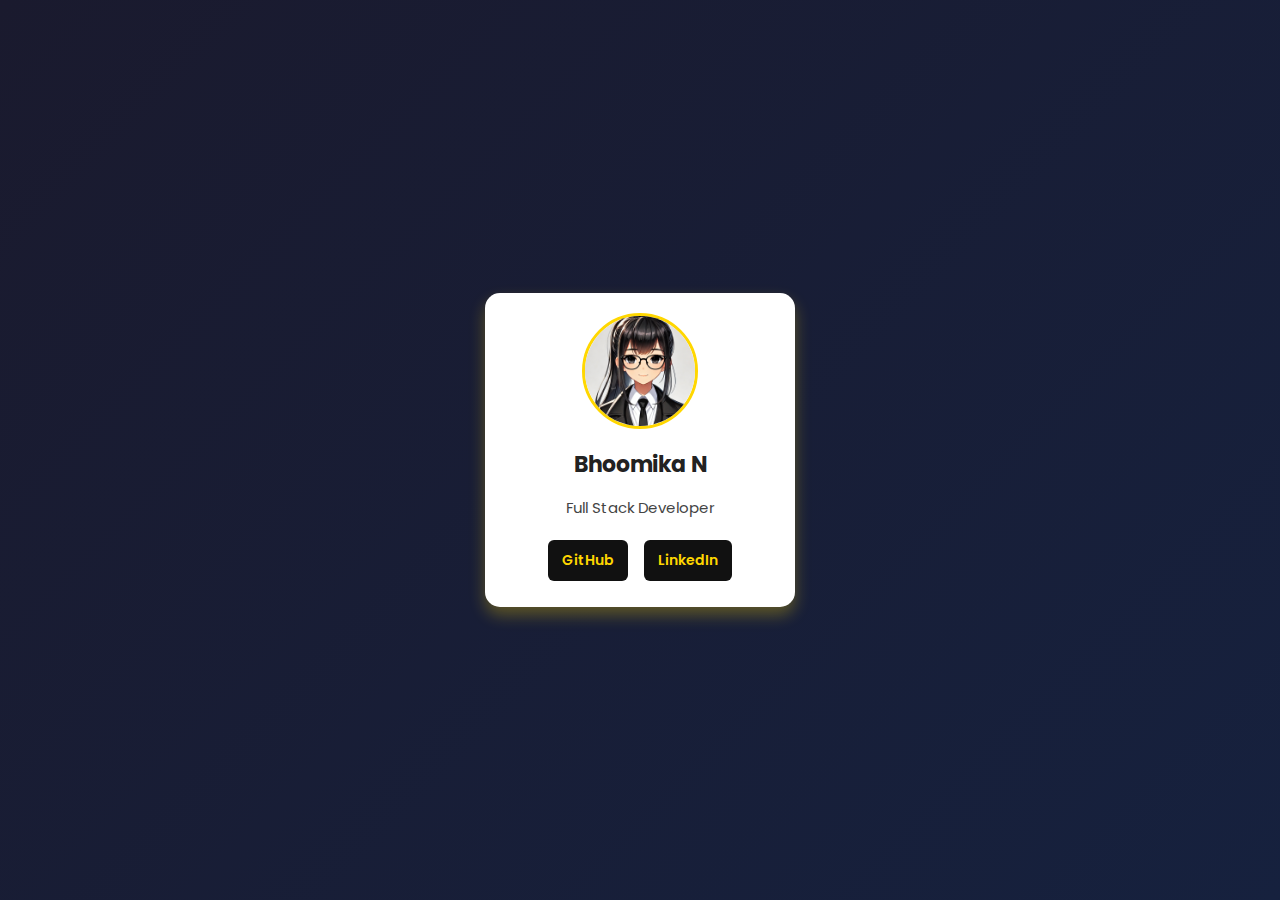
<file: Profile Snapshot/index.html>
<!DOCTYPE html>
<html lang="en">

<head>
    <meta charset="UTF-8">
    <meta name="viewport" content="width=device-width, initial-scale=1.0">
    <title>Profile Snapshot</title>
    <link rel="stylesheet" href="style.css">
</head>

<body>
    <div class="profile-card">
        <div class="profile-image">
            <img src="profile.jpg" alt="Profile Picture">
        </div>
        <div class="profile-info">
            <h2>Bhoomika N</h2>
            <p>Full Stack Developer</p>
            <div class="social-links">
                <a href="https://github.com/bhoomikaniranjan" target="_blank">GitHub</a>
                <a href="https://www.linkedin.com/in/bhoomika-n-bb510929a/" target="_blank">LinkedIn</a>
            </div>
        </div>
    </div>
</body>

</html>
</file>
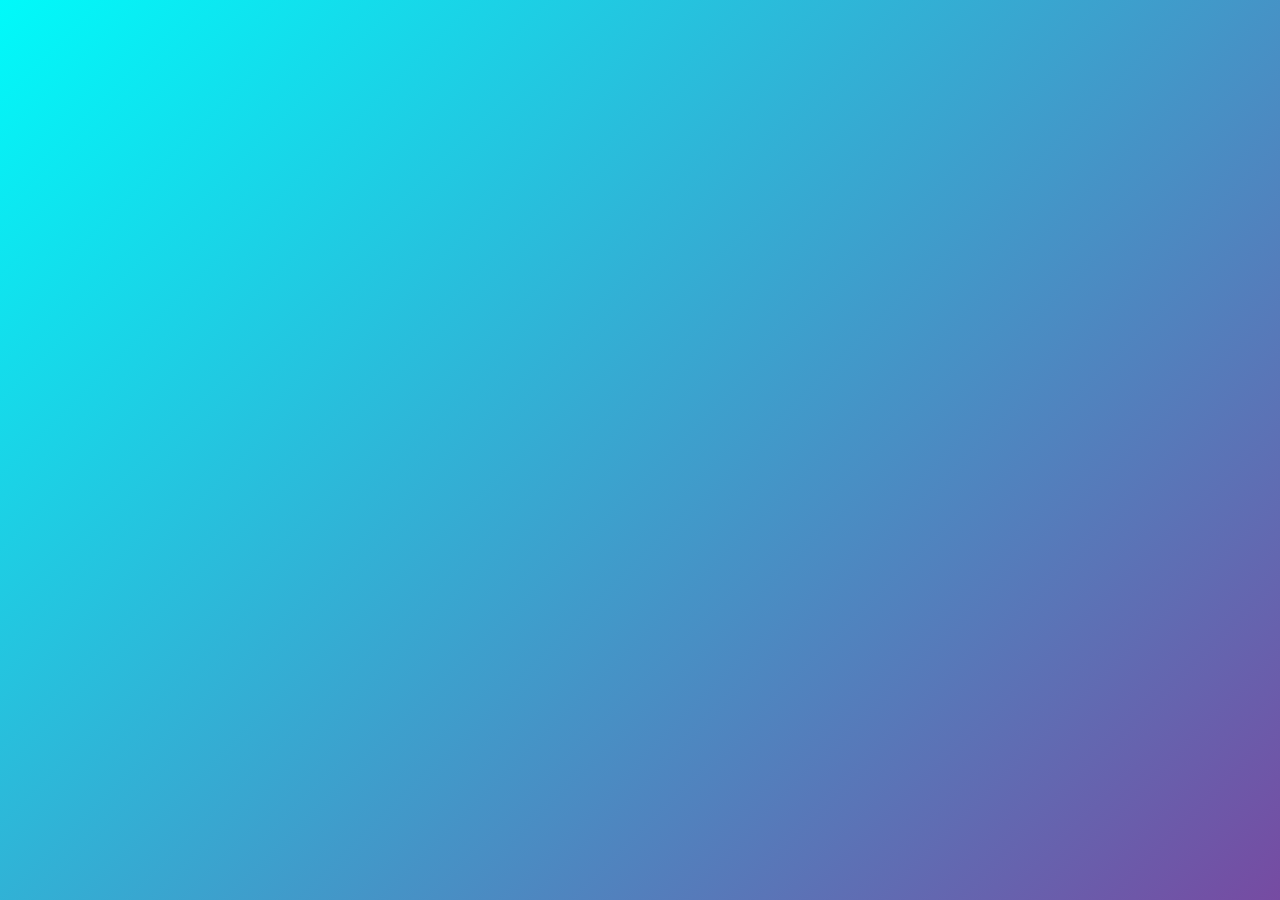
<file: QuoteWave/index.html>
<!DOCTYPE html>
<html lang="en">

<head>
    <meta charset="UTF-8">
    <meta name="viewport" content="width=device-width, initial-scale=1.0">
    <title>QuoteWave - CSS Quotes</title>
    <link rel="stylesheet" href="style.css">
</head>

<body>
    <div class="container">
        <div class="quote-box">
            <p class="quote">“The only way to do great work is to love what you do.”</p>
            <p class="author">— Steve Jobs</p>
        </div>
        <div class="quote-box">
            <p class="quote">“Believe you can and you’re halfway there.”</p>
            <p class="author">— Theodore Roosevelt</p>
        </div>
        <div class="quote-box">
            <p class="quote">“Success is not final, failure is not fatal: It is the courage to continue that counts.”</p>
            <p class="author">— Winston Churchill</p>
        </div>
    </div>
</body>

</html>
</file>
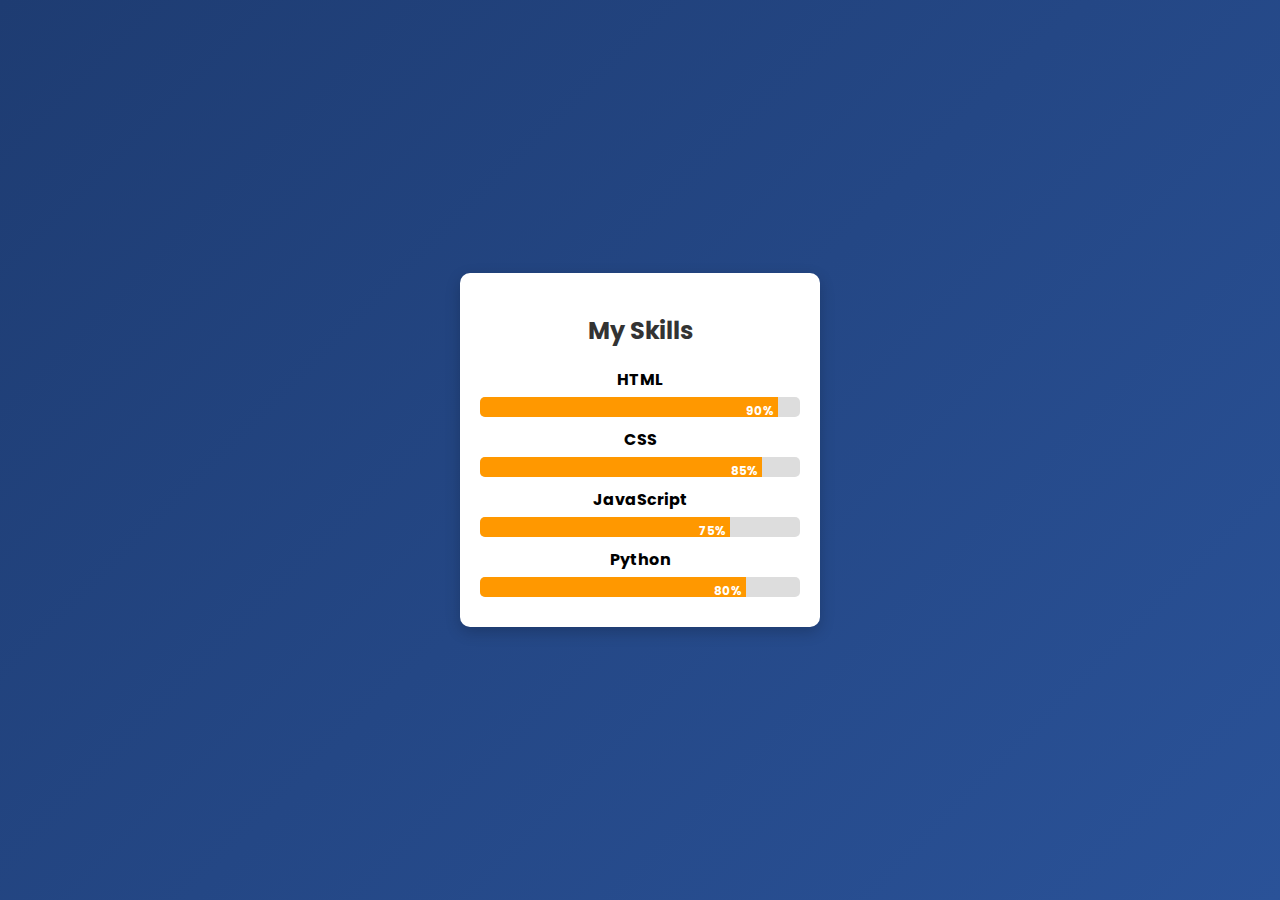
<file: Skill-Master/index.html>
<!DOCTYPE html>
<html lang="en">

<head>
    <meta charset="UTF-8">
    <meta name="viewport" content="width=device-width, initial-scale=1.0">
    <title>SkillMaster - Animated Progress Bar</title>
    <link rel="stylesheet" href="style.css">
</head>

<body>
    <div class="skills-container">
        <h2>My Skills</h2>

        <div class="skill">
            <p>HTML</p>
            <div class="progress-bar">
                <div class="progress" style="width: 90%;">90%</div>
            </div>
        </div>

        <div class="skill">
            <p>CSS</p>
            <div class="progress-bar">
                <div class="progress" style="width: 85%;">85%</div>
            </div>
        </div>

        <div class="skill">
            <p>JavaScript</p>
            <div class="progress-bar">
                <div class="progress" style="width: 75%;">75%</div>
            </div>
        </div>

        <div class="skill">
            <p>Python</p>
            <div class="progress-bar">
                <div class="progress" style="width: 80%;">80%</div>
            </div>
        </div>
    </div>
</body>

</html>
</file>
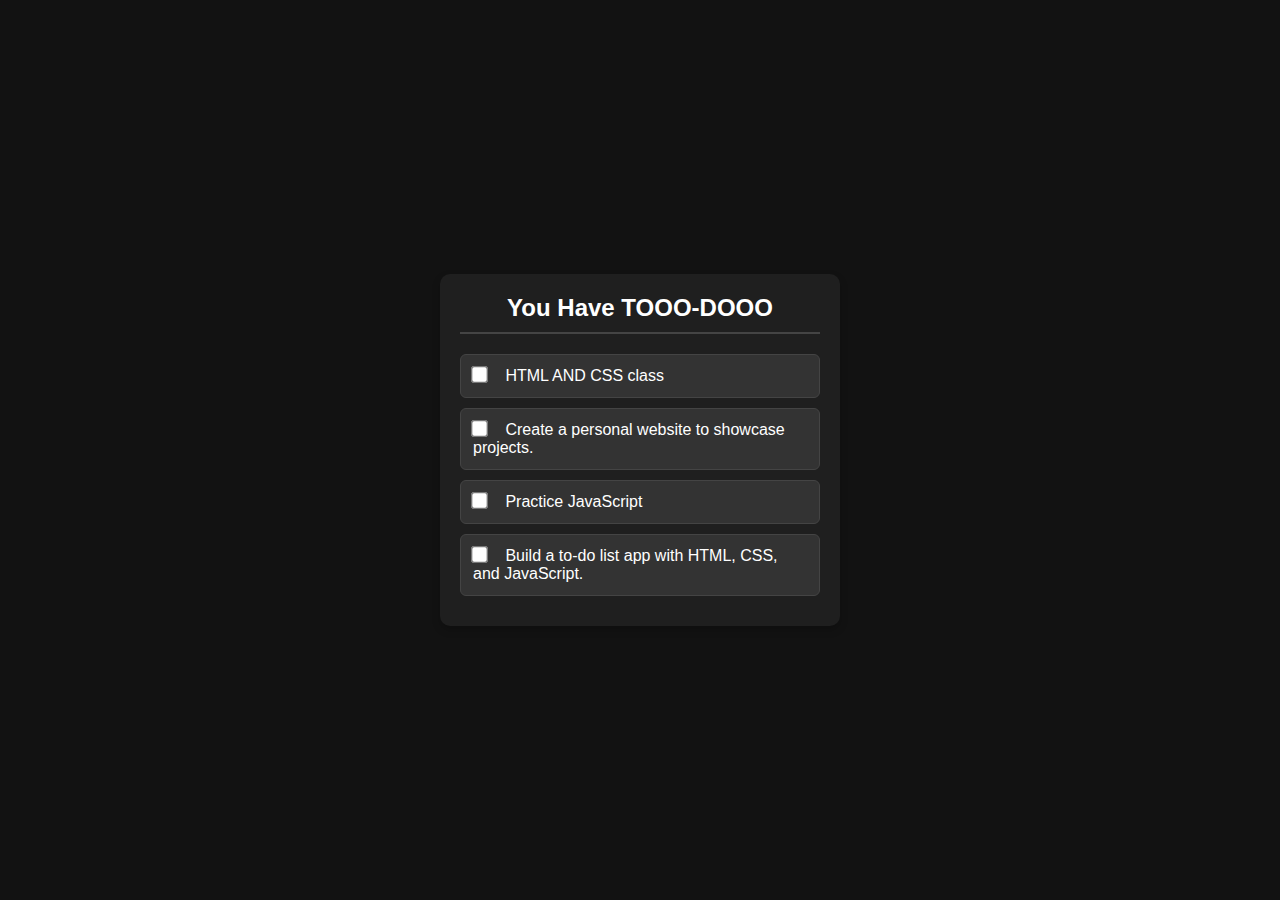
<file: To-Do list/index.html>
<!DOCTYPE html>
<html lang="en">

<head>
    <meta charset="UTF-8">
    <meta name="viewport" content="width=device-width, initial-scale=1.0">
    <title>To-Do List</title>
    <link rel="stylesheet" href="styles.css">
</head>

<body>
    <div class="todo-container">
        <h1>You Have TOOO-DOOO</h1>
        <ul>
            <li><label><input type="checkbox"> HTML AND CSS class </label></li>
            <li><label><input type="checkbox"> Create a personal website to showcase projects.</label></li>
            <li><label><input type="checkbox"> Practice JavaScript</label></li>
            <li><label><input type="checkbox"> Build a to-do list app with HTML, CSS, and JavaScript.</label></li>
        </ul>
    </div>
</body>

</html>
</file>
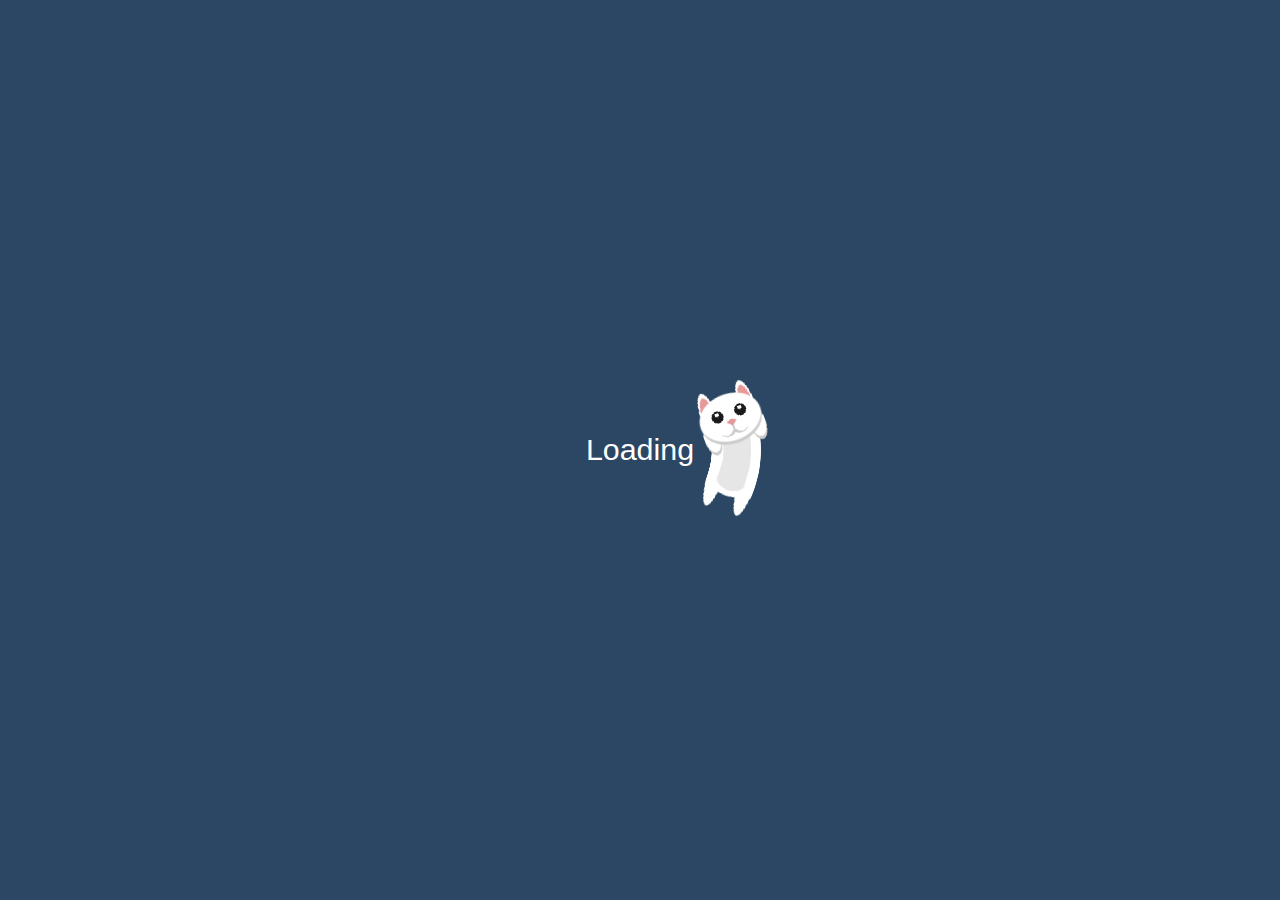
<file: Cat-Loader/cat-loader.html>
<!DOCTYPE html>
<html lang="en">
  <head>
    <meta charset="UTF-8">
    <meta name="viewport" content="width=device-width, initial-scale=1.0">
    <link rel="stylesheet" href="cat-loader.css">
    <title>Document</title>
  </head>
  <body>
    <p class="loading-text">Loading</p>
    <div class="cat">
      <div class="cat__segment"></div>
      <div class="cat__segment"></div>
      <div class="cat__segment"></div>
      <div class="cat__segment"></div>
      <div class="cat__segment"></div>
      <div class="cat__segment"></div>
      <div class="cat__segment"></div>
      <div class="cat__segment"></div>
      <div class="cat__segment"></div>
      <div class="cat__segment"></div>
      <div class="cat__segment"></div>
      <div class="cat__segment"></div>
      <div class="cat__segment"></div>
      <div class="cat__segment"></div>
      <div class="cat__segment"></div>
      <div class="cat__segment"></div>
      <div class="cat__segment"></div>
      <div class="cat__segment"></div>
      <div class="cat__segment"></div>
      <div class="cat__segment"></div>
      <div class="cat__segment"></div>
      <div class="cat__segment"></div>
      <div class="cat__segment"></div>
      <div class="cat__segment"></div>
      <div class="cat__segment"></div>
      <div class="cat__segment"></div>
      <div class="cat__segment"></div>
      <div class="cat__segment"></div>
      <div class="cat__segment"></div>
      <div class="cat__segment"></div>
    </div>
  </body>
</html>
</file>
<file: Profile Snapshot/style.css>
@import url('https://fonts.googleapis.com/css2?family=Poppins:wght@300;600&display=swap');
body {
    background: linear-gradient(135deg, #1a1a2e, #16213e);
    /* Dark Navy to Deep Purple */
    display: flex;
    justify-content: center;
    align-items: center;
    height: 100vh;
    margin: 0;
    font-family: 'Poppins', sans-serif;
}

.profile-card {
    background: #ffffff;
    /* Clean white card */
    padding: 20px;
    border-radius: 15px;
    box-shadow: 0 8px 16px rgba(255, 215, 0, 0.3);
    /* Soft gold glow */
    text-align: center;
    width: 270px;
    transition: transform 0.3s ease, box-shadow 0.3s ease;
}

.profile-card:hover {
    transform: translateY(-5px);
    box-shadow: 0 12px 24px rgba(255, 215, 0, 0.5);
    /* Stronger gold glow */
}

.profile-image img {
    width: 110px;
    height: 110px;
    border-radius: 50%;
    border: 3px solid #ffd700;
    /* Gold border */
}

.profile-info h2 {
    margin: 12px 0 5px;
    font-size: 22px;
    color: #222;
    /* Dark text for contrast */
}

.profile-info p {
    color: #444;
    font-size: 15px;
    margin-bottom: 15px;
}

.social-links a {
    display: inline-block;
    margin: 6px;
    padding: 10px 14px;
    background: #111;
    /* Sleek black buttons */
    color: #ffd700;
    /* Gold text */
    border-radius: 6px;
    text-decoration: none;
    font-size: 14px;
    font-weight: 600;
    transition: background 0.3s ease, transform 0.2s;
}

.social-links a:hover {
    background: #ffd700;
    /* Gold hover */
    color: #111;
    /* Black text on hover */
    transform: scale(1.1);
}
</file>
<file: QuoteWave/style.css>
@import url('https://fonts.googleapis.com/css2?family=Poppins:wght@300;400;600&display=swap');
body {
    background: linear-gradient(135deg, #00fafa, #764ba2);
    display: flex;
    align-items: center;
    justify-content: center;
    height: 100vh;
    margin: 0;
    font-family: 'Poppins', sans-serif;
    text-align: center;
}

.container {
    width: 100%;
    max-width: 800px;
    overflow: hidden;
    position: relative;
    height: 120px;
}

.quote-box {
    background: white;
    padding: 20px;
    border-radius: 10px;
    box-shadow: 0px 4px 10px rgba(0, 0, 0, 0.2);
    position: absolute;
    width: 100%;
    top: 0;
    opacity: 0;
    animation: fadeInOut 10s infinite;
}

.quote-box:nth-child(1) {
    animation-delay: 0s;
}

.quote-box:nth-child(2) {
    animation-delay: 3s;
}

.quote-box:nth-child(3) {
    animation-delay: 6s;
}

@keyframes fadeInOut {
    0%,
    100% {
        opacity: 0;
    }
    20%,
    80% {
        opacity: 1;
    }
}

.quote {
    font-size: 1.3rem;
    font-weight: 400;
    color: #333;
}

.author {
    font-size: 1rem;
    font-weight: 600;
    color: #555;
    margin-top: 10px;
}
</file>
<file: Skill-Master/style.css>
@import url('https://fonts.googleapis.com/css2?family=Poppins:wght@300;600&display=swap');
body {
    background: linear-gradient(135deg, #1e3c72, #2a5298);
    /* Cool blue gradient */
    font-family: 'Poppins', sans-serif;
    display: flex;
    justify-content: center;
    align-items: center;
    height: 100vh;
    margin: 0;
}

.skills-container {
    background: white;
    padding: 20px;
    border-radius: 10px;
    box-shadow: 0 5px 15px rgba(0, 0, 0, 0.2);
    text-align: center;
    width: 320px;
}

h2 {
    color: #333;
}

.skill {
    margin: 10px 0;
}

.skill p {
    margin: 5px 0;
    font-weight: bold;
}

.progress-bar {
    background: #ddd;
    border-radius: 5px;
    overflow: hidden;
    height: 20px;
    width: 100%;
}

.progress {
    background: #ff9800;
    /* Orange progress color */
    color: white;
    padding: 5px;
    text-align: right;
    font-size: 12px;
    font-weight: bold;
    height: 100%;
    width: 0;
    animation: fillProgress 2s ease-in-out forwards;
}

@keyframes fillProgress {
    from {
        width: 0;
    }
}
</file>
<file: To-Do list/styles.css>
* {
    margin: 0;
    padding: 0;
    box-sizing: border-box;
}

body {
    font-family: Arial, sans-serif;
    background-color: #121212;
    color: #fff;
    display: flex;
    justify-content: center;
    align-items: center;
    height: 100vh;
}

.todo-container {
    background: #1f1f1f;
    padding: 20px;
    border-radius: 10px;
    box-shadow: 0 4px 8px rgba(0, 0, 0, 0.2);
    max-width: 400px;
    width: 100%;
}

h1 {
    font-size: 24px;
    text-align: center;
    margin-bottom: 20px;
    border-bottom: 2px solid #444;
    padding-bottom: 10px;
}

ul {
    list-style: none;
}

li {
    display: flex;
    align-items: center;
    background: #333;
    border: 1px solid #444;
    padding: 12px;
    margin-bottom: 10px;
    border-radius: 6px;
    transition: background 0.3s ease;
}

li:hover {
    background: #444;
}

input[type="checkbox"] {
    margin-right: 15px;
    transform: scale(1.3);
    cursor: pointer;
    accent-color: #fff;
}

label {
    font-size: 16px;
    color: #fff;
}

input[type="checkbox"]:checked+label {
    text-decoration: line-through;
    color: #bbb;
}
</file>
<file: Cat-Loader/cat-loader.css>
* {
  border: 0;
  box-sizing: border-box;
  margin: 0;
  padding: 0;
}

body {
  background: #2c4763;
  display: flex;
  height: 100vh;
  line-height: 1.5;
  font-family: Arial, Helvetica, sans-serif;
}

.loading-text{
  position: absolute;
  top: 50%;
  left: 50%;
  transform: translate(-50%, -50%);
  color: white;
  font-size: 1.9rem;
}

.cat {
  margin: auto;
  position: relative;
  width: 16em;
  height: 16em;
}
.cat__segment {
  position: absolute;
  top: 50%;
  left: 50%;
  width: 3em;
  height: 2em;
  transform: translate(-50%, -50%);
}

.cat__segment:before {
  animation: loop 2s cubic-bezier(0.6, 0, 0.4, 1)
                                infinite running;
  background: linear-gradient(90deg,
                        white 20%,
                  #e6e6e6 20% 80%,
                       white 80%);
  border-radius: 0.25em;
  content: "";
  display: block;
  will-change: transform;
  width: 100%;
  height: 100%;
}

.cat__segment:first-of-type {
  width: 4em;
  height: 4em;
  z-index: 1;
}
.cat__segment:first-of-type:before {
  background: radial-gradient(0.25em 0.25em at 1.25em 1.6em, white 48%, rgba(255, 255, 255, 0) 50%), radial-gradient(0.75em 0.75em at 1.25em 1.75em, #1a1a1a 48%, rgba(26, 26, 26, 0) 50%), radial-gradient(0.25em 0.25em at 2.75em 1.6em, white 48%, rgba(255, 255, 255, 0) 50%), radial-gradient(0.75em 0.75em at 2.75em 1.75em, #1a1a1a 48%, rgba(26, 26, 26, 0) 50%), radial-gradient(0.9em 0.8em at 1.5em 2.65em, white 48%, rgba(255, 255, 255, 0) 50%), radial-gradient(0.9em 0.8em at 2.5em 2.65em, white 48%, rgba(255, 255, 255, 0) 50%), radial-gradient(1em 0.8em at 1.6em 2.75em, #cccccc 48%, rgba(204, 204, 204, 0) 50%), radial-gradient(1em 0.8em at 2.4em 2.75em, #cccccc 48%, rgba(204, 204, 204, 0) 50%), radial-gradient(0.75em 0.75em at 50% 2.5em, #e69999 48%, rgba(230, 153, 153, 0) 50%), radial-gradient(4em 3em at 50% 2em, white 48%, rgba(255, 255, 255, 0) 50%), radial-gradient(4em 3em at 50% 2.2em, #cccccc 48%, rgba(204, 204, 204, 0) 50%), radial-gradient(1em 3em at 0.75em 1.5em, #e69999 39%, white 40% 49%, rgba(255, 255, 255, 0) 50%), radial-gradient(1em 3em at 3.25em 1.5em, #e69999 39%, white 40% 49%, rgba(255, 255, 255, 0) 50%), radial-gradient(1em 2em at 0.5em 2.8em, white 48%, rgba(255, 255, 255, 0) 50%), radial-gradient(1em 2em at 0.5em 3em, #cccccc 48%, rgba(204, 204, 204, 0) 50%), radial-gradient(1em 2em at 3.5em 2.8em, white 48%, rgba(255, 255, 255, 0) 50%), radial-gradient(1em 2em at 3.5em 3em, #cccccc 48%, rgba(204, 204, 204, 0) 50%);
  background-repeat: no-repeat;
}
.cat__segment:last-of-type {
  width: 3em;
  height: 4em;
}
.cat__segment:last-of-type:before {
  background: linear-gradient(90deg, white 20%, #e6e6e6 20% 80%, white 80%) 0 1.5em/3em 0.5em, radial-gradient(3em 2em at top center, #e6e6e6 30%, white 31% 48%, rgba(255, 255, 255, 0) 50%) 0 2em/3em 2em, radial-gradient(1em 4em at 0.5em 0, white 48%, rgba(255, 255, 255, 0) 50%) 0 2em/3em 2em, radial-gradient(1em 4em at 2.5em 0, white 48%, rgba(255, 255, 255, 0) 50%) 0 2em/3em 2em;
  background-repeat: no-repeat;
}
.cat__segment:nth-of-type(1) {
  transform: translate(-50%, -50%) rotate(-20deg);
}
.cat__segment:nth-of-type(1):before {
  animation-delay: 0s;
  transform: translateX(6em);
}
.cat__segment:nth-of-type(2) {
  transform: translate(-50%, -50%) rotate(-18.6666666667deg);
}
.cat__segment:nth-of-type(2):before {
  animation-delay: 0.02s;
  transform: translateX(6em);
}
.cat__segment:nth-of-type(3) {
  transform: translate(-50%, -50%) rotate(-17.3333333333deg);
}
.cat__segment:nth-of-type(3):before {
  animation-delay: 0.04s;
  transform: translateX(6em);
}
.cat__segment:nth-of-type(4) {
  transform: translate(-50%, -50%) rotate(-16deg);
}
.cat__segment:nth-of-type(4):before {
  animation-delay: 0.06s;
  transform: translateX(6em);
}
.cat__segment:nth-of-type(5) {
  transform: translate(-50%, -50%) rotate(-14.6666666667deg);
}
.cat__segment:nth-of-type(5):before {
  animation-delay: 0.08s;
  transform: translateX(6em);
}
.cat__segment:nth-of-type(6) {
  transform: translate(-50%, -50%) rotate(-13.3333333333deg);
}
.cat__segment:nth-of-type(6):before {
  animation-delay: 0.1s;
  transform: translateX(6em);
}
.cat__segment:nth-of-type(7) {
  transform: translate(-50%, -50%) rotate(-12deg);
}
.cat__segment:nth-of-type(7):before {
  animation-delay: 0.12s;
  transform: translateX(6em);
}
.cat__segment:nth-of-type(8) {
  transform: translate(-50%, -50%) rotate(-10.6666666667deg);
}
.cat__segment:nth-of-type(8):before {
  animation-delay: 0.14s;
  transform: translateX(6em);
}
.cat__segment:nth-of-type(9) {
  transform: translate(-50%, -50%) rotate(-9.3333333333deg);
}
.cat__segment:nth-of-type(9):before {
  animation-delay: 0.16s;
  transform: translateX(6em);
}
.cat__segment:nth-of-type(10) {
  transform: translate(-50%, -50%) rotate(-8deg);
}
.cat__segment:nth-of-type(10):before {
  animation-delay: 0.18s;
  transform: translateX(6em);
}
.cat__segment:nth-of-type(11) {
  transform: translate(-50%, -50%) rotate(-6.6666666667deg);
}
.cat__segment:nth-of-type(11):before {
  animation-delay: 0.2s;
  transform: translateX(6em);
}
.cat__segment:nth-of-type(12) {
  transform: translate(-50%, -50%) rotate(-5.3333333333deg);
}
.cat__segment:nth-of-type(12):before {
  animation-delay: 0.22s;
  transform: translateX(6em);
}
.cat__segment:nth-of-type(13) {
  transform: translate(-50%, -50%) rotate(-4deg);
}
.cat__segment:nth-of-type(13):before {
  animation-delay: 0.24s;
  transform: translateX(6em);
}
.cat__segment:nth-of-type(14) {
  transform: translate(-50%, -50%) rotate(-2.6666666667deg);
}
.cat__segment:nth-of-type(14):before {
  animation-delay: 0.26s;
  transform: translateX(6em);
}
.cat__segment:nth-of-type(15) {
  transform: translate(-50%, -50%) rotate(-1.3333333333deg);
}
.cat__segment:nth-of-type(15):before {
  animation-delay: 0.28s;
  transform: translateX(6em);
}
.cat__segment:nth-of-type(16) {
  transform: translate(-50%, -50%) rotate(0deg);
}
.cat__segment:nth-of-type(16):before {
  animation-delay: 0.3s;
  transform: translateX(6em);
}
.cat__segment:nth-of-type(17) {
  transform: translate(-50%, -50%) rotate(1.3333333333deg);
}
.cat__segment:nth-of-type(17):before {
  animation-delay: 0.32s;
  transform: translateX(6em);
}
.cat__segment:nth-of-type(18) {
  transform: translate(-50%, -50%) rotate(2.6666666667deg);
}
.cat__segment:nth-of-type(18):before {
  animation-delay: 0.34s;
  transform: translateX(6em);
}
.cat__segment:nth-of-type(19) {
  transform: translate(-50%, -50%) rotate(4deg);
}
.cat__segment:nth-of-type(19):before {
  animation-delay: 0.36s;
  transform: translateX(6em);
}
.cat__segment:nth-of-type(20) {
  transform: translate(-50%, -50%) rotate(5.3333333333deg);
}
.cat__segment:nth-of-type(20):before {
  animation-delay: 0.38s;
  transform: translateX(6em);
}
.cat__segment:nth-of-type(21) {
  transform: translate(-50%, -50%) rotate(6.6666666667deg);
}
.cat__segment:nth-of-type(21):before {
  animation-delay: 0.4s;
  transform: translateX(6em);
}
.cat__segment:nth-of-type(22) {
  transform: translate(-50%, -50%) rotate(8deg);
}
.cat__segment:nth-of-type(22):before {
  animation-delay: 0.42s;
  transform: translateX(6em);
}
.cat__segment:nth-of-type(23) {
  transform: translate(-50%, -50%) rotate(9.3333333333deg);
}
.cat__segment:nth-of-type(23):before {
  animation-delay: 0.44s;
  transform: translateX(6em);
}
.cat__segment:nth-of-type(24) {
  transform: translate(-50%, -50%) rotate(10.6666666667deg);
}
.cat__segment:nth-of-type(24):before {
  animation-delay: 0.46s;
  transform: translateX(6em);
}
.cat__segment:nth-of-type(25) {
  transform: translate(-50%, -50%) rotate(12deg);
}
.cat__segment:nth-of-type(25):before {
  animation-delay: 0.48s;
  transform: translateX(6em);
}
.cat__segment:nth-of-type(26) {
  transform: translate(-50%, -50%) rotate(13.3333333333deg);
}
.cat__segment:nth-of-type(26):before {
  animation-delay: 0.5s;
  transform: translateX(6em);
}
.cat__segment:nth-of-type(27) {
  transform: translate(-50%, -50%) rotate(14.6666666667deg);
}
.cat__segment:nth-of-type(27):before {
  animation-delay: 0.52s;
  transform: translateX(6em);
}
.cat__segment:nth-of-type(28) {
  transform: translate(-50%, -50%) rotate(16deg);
}
.cat__segment:nth-of-type(28):before {
  animation-delay: 0.54s;
  transform: translateX(6em);
}
.cat__segment:nth-of-type(29) {
  transform: translate(-50%, -50%) rotate(17.3333333333deg);
}
.cat__segment:nth-of-type(29):before {
  animation-delay: 0.56s;
  transform: translateX(6em);
}
.cat__segment:nth-of-type(30) {
  transform: translate(-50%, -50%) rotate(18.6666666667deg);
}
.cat__segment:nth-of-type(30):before {
  animation-delay: 0.58s;
  transform: translateX(6em);
}

@keyframes loop {
  from {
    transform: rotate(0) translateX(6em);
  }
  to {
    transform: rotate(-1turn) translateX(6em);
  }
}
</file>
